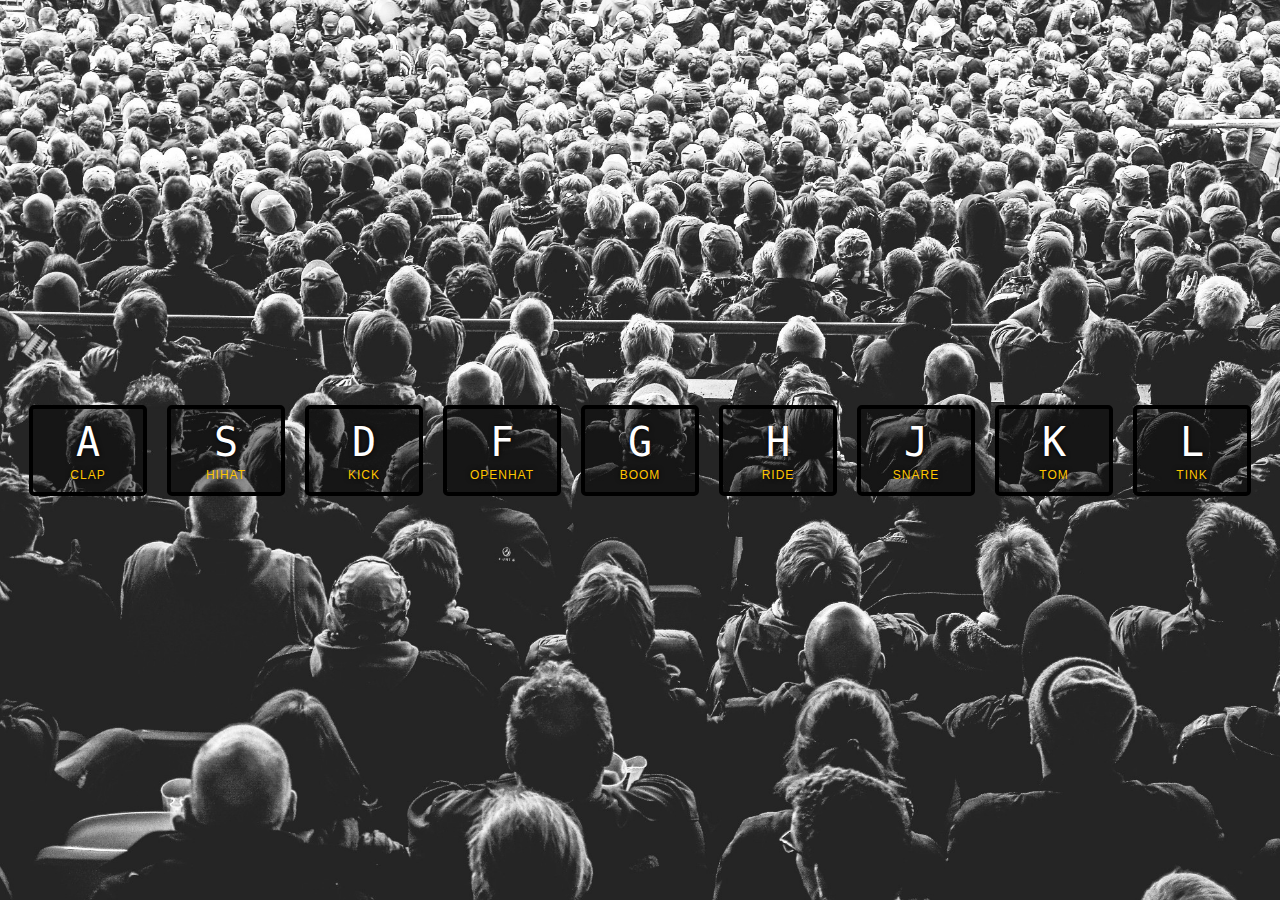
<file: project2/index-FINISHED.html>
<!DOCTYPE html>
<html lang="en">
<head>
  <meta charset="UTF-8">
  <title>JS Drum Kit</title>
  <link rel="stylesheet" href="style.css">
</head>
<body>


  <div class="keys">
    <div data-key="65" class="key">
      <kbd>A</kbd>
      <span class="sound">clap</span>
    </div>
    <div data-key="83" class="key">
      <kbd>S</kbd>
      <span class="sound">hihat</span>
    </div>
    <div data-key="68" class="key">
      <kbd>D</kbd>
      <span class="sound">kick</span>
    </div>
    <div data-key="70" class="key">
      <kbd>F</kbd>
      <span class="sound">openhat</span>
    </div>
    <div data-key="71" class="key">
      <kbd>G</kbd>
      <span class="sound">boom</span>
    </div>
    <div data-key="72" class="key">
      <kbd>H</kbd>
      <span class="sound">ride</span>
    </div>
    <div data-key="74" class="key">
      <kbd>J</kbd>
      <span class="sound">snare</span>
    </div>
    <div data-key="75" class="key">
      <kbd>K</kbd>
      <span class="sound">tom</span>
    </div>
    <div data-key="76" class="key">
      <kbd>L</kbd>
      <span class="sound">tink</span>
    </div>
  </div>

  <audio data-key="65" src="sounds/clap.wav"></audio>
  <audio data-key="83" src="sounds/hihat.wav"></audio>
  <audio data-key="68" src="sounds/kick.wav"></audio>
  <audio data-key="70" src="sounds/openhat.wav"></audio>
  <audio data-key="71" src="sounds/boom.wav"></audio>
  <audio data-key="72" src="sounds/ride.wav"></audio>
  <audio data-key="74" src="sounds/snare.wav"></audio>
  <audio data-key="75" src="sounds/tom.wav"></audio>
  <audio data-key="76" src="sounds/tink.wav"></audio>

<script>
  function removeTransition(e) {
    if (e.propertyName !== 'transform') return;
    e.target.classList.remove('playing');
  }

  function playSound(e) {
    const audio = document.querySelector(`audio[data-key="${e.keyCode}"]`);
    const key = document.querySelector(`div[data-key="${e.keyCode}"]`);
    if (!audio) return;

    key.classList.add('playing');
    audio.currentTime = 0;
    audio.play();
  }

  const keys = Array.from(document.querySelectorAll('.key'));
  keys.forEach(key => key.addEventListener('transitionend', removeTransition));
  window.addEventListener('keydown', playSound);
</script>


</body>
</html>
</file>
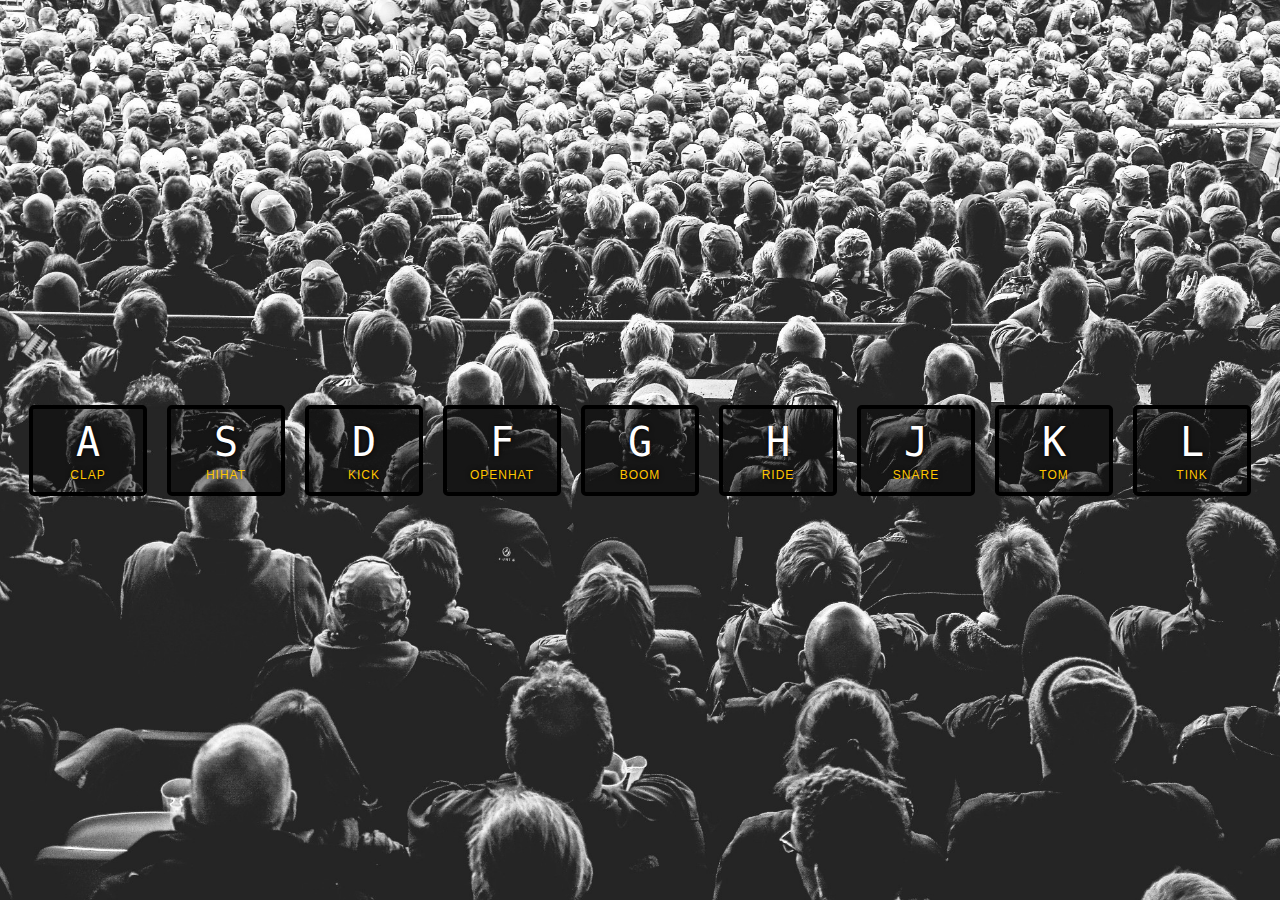
<file: project2/index-START.html>
<!DOCTYPE html>
<html lang="en">
<head>
  <meta charset="UTF-8">
  <title>JS Drum Kit</title>
  <link rel="stylesheet" href="style.css">
</head>
<body>


  <div class="keys">
    <div data-key="65" class="key">
      <kbd>A</kbd>
      <span class="sound">clap</span>
    </div>
    <div data-key="83" class="key">
      <kbd>S</kbd>
      <span class="sound">hihat</span>
    </div>
    <div data-key="68" class="key">
      <kbd>D</kbd>
      <span class="sound">kick</span>
    </div>
    <div data-key="70" class="key">
      <kbd>F</kbd>
      <span class="sound">openhat</span>
    </div>
    <div data-key="71" class="key">
      <kbd>G</kbd>
      <span class="sound">boom</span>
    </div>
    <div data-key="72" class="key">
      <kbd>H</kbd>
      <span class="sound">ride</span>
    </div>
    <div data-key="74" class="key">
      <kbd>J</kbd>
      <span class="sound">snare</span>
    </div>
    <div data-key="75" class="key">
      <kbd>K</kbd>
      <span class="sound">tom</span>
    </div>
    <div data-key="76" class="key">
      <kbd>L</kbd>
      <span class="sound">tink</span>
    </div>
  </div>

  <audio data-key="65" src="sounds/clap.wav"></audio>
  <audio data-key="83" src="sounds/hihat.wav"></audio>
  <audio data-key="68" src="sounds/kick.wav"></audio>
  <audio data-key="70" src="sounds/openhat.wav"></audio>
  <audio data-key="71" src="sounds/boom.wav"></audio>
  <audio data-key="72" src="sounds/ride.wav"></audio>
  <audio data-key="74" src="sounds/snare.wav"></audio>
  <audio data-key="75" src="sounds/tom.wav"></audio>
  <audio data-key="76" src="sounds/tink.wav"></audio>

<script>

</script>


</body>
</html>
</file>
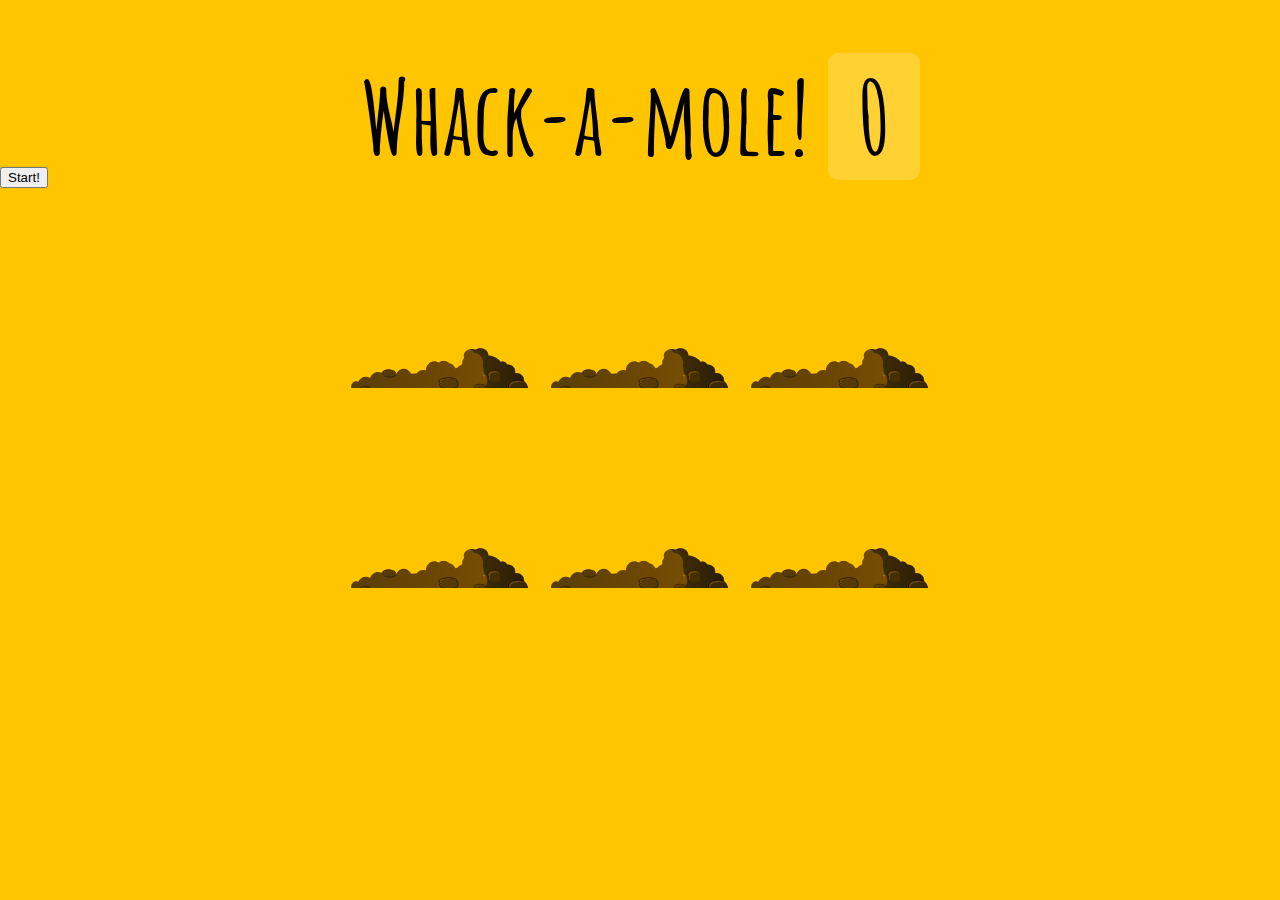
<file: project3/index-FINISHED.html>
<!DOCTYPE html>
<html lang="en">
<head>
  <meta charset="UTF-8">
  <title>Whack A Mole!</title>
  <link href='https://fonts.googleapis.com/css?family=Amatic+SC:400,700' rel='stylesheet' type='text/css'>
  <link rel="stylesheet" href="style.css">
</head>
<body>

  <h1>Whack-a-mole! <span class="score">0</span></h1>
  <button onClick="startGame()">Start!</button>

  <div class="game">
    <div class="hole hole1">
      <div class="mole"></div>
    </div>
    <div class="hole hole2">
      <div class="mole"></div>
    </div>
    <div class="hole hole3">
      <div class="mole"></div>
    </div>
    <div class="hole hole4">
      <div class="mole"></div>
    </div>
    <div class="hole hole5">
      <div class="mole"></div>
    </div>
    <div class="hole hole6">
      <div class="mole"></div>
    </div>
  </div>

<script>
  const holes = document.querySelectorAll('.hole');
  const scoreBoard = document.querySelector('.score');
  const moles = document.querySelectorAll('.mole');
  let lastHole;
  let timeUp = false;
  let score = 0;

  function randomTime(min, max) {
    return Math.round(Math.random() * (max - min) + min);
  }

  function randomHole(holes) {
    const idx = Math.floor(Math.random() * holes.length);
    const hole = holes[idx];
    if (hole === lastHole) {
      console.log('Ah nah thats the same one bud');
      return randomHole(holes);
    }
    lastHole = hole;
    return hole;
  }

  function peep() {
    const time = randomTime(200, 1000);
    const hole = randomHole(holes);
    hole.classList.add('up');
    setTimeout(() => {
      hole.classList.remove('up');
      if (!timeUp) peep();
    }, time);
  }

  function startGame() {
    scoreBoard.textContent = 0;
    timeUp = false;
    score = 0;
    peep();
    setTimeout(() => timeUp = true, 10000)
  }

  function bonk(e) {
    if(!e.isTrusted) return; // cheater!
    score++;
    this.parentNode.classList.remove('up');
    scoreBoard.textContent = score;
  }

  moles.forEach(mole => mole.addEventListener('click', bonk));

</script>
</body>
</html>
</file>
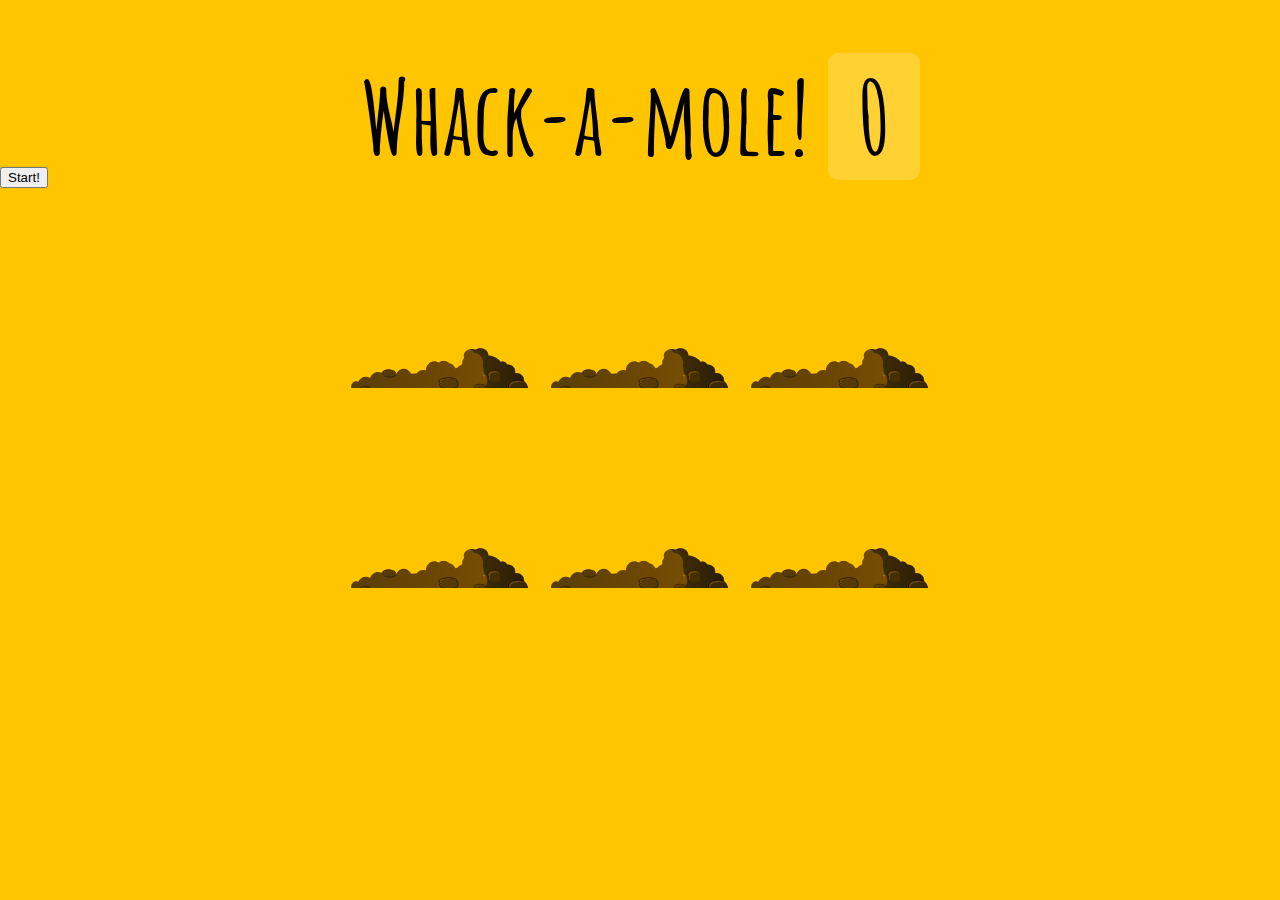
<file: project3/index-START.html>
<!DOCTYPE html>
<html lang="en">
<head>
  <meta charset="UTF-8">
  <title>Whack A Mole!</title>
  <link href='https://fonts.googleapis.com/css?family=Amatic+SC:400,700' rel='stylesheet' type='text/css'>
  <link rel="stylesheet" href="style.css">
</head>
<body>

  <h1>Whack-a-mole! <span class="score">0</span></h1>
  <button onClick="startGame()">Start!</button>

  <div class="game">
    <div class="hole hole1">
      <div class="mole"></div>
    </div>
    <div class="hole hole2">
      <div class="mole"></div>
    </div>
    <div class="hole hole3">
      <div class="mole"></div>
    </div>
    <div class="hole hole4">
      <div class="mole"></div>
    </div>
    <div class="hole hole5">
      <div class="mole"></div>
    </div>
    <div class="hole hole6">
      <div class="mole"></div>
    </div>
  </div>

<script>
  const holes = document.querySelectorAll('.hole');
  const scoreBoard = document.querySelector('.score');
  const moles = document.querySelectorAll('.mole');

</script>
</body>
</html>
</file>
<file: project2/style.css>
html {
  font-size: 10px;
  background: url('./background.jpg') bottom center;
  background-size: cover;
}

body,html {
  margin: 0;
  padding: 0;
  font-family: sans-serif;
}

.keys {
  display: flex;
  flex: 1;
  min-height: 100vh;
  align-items: center;
  justify-content: center;
}

.key {
  border: .4rem solid black;
  border-radius: .5rem;
  margin: 1rem;
  font-size: 1.5rem;
  padding: 1rem .5rem;
  transition: all .07s ease;
  width: 10rem;
  text-align: center;
  color: white;
  background: rgba(0,0,0,0.4);
  text-shadow: 0 0 .5rem black;
}

.playing {
  transform: scale(1.1);
  border-color: #ffc600;
  box-shadow: 0 0 1rem #ffc600;
}

kbd {
  display: block;
  font-size: 4rem;
}

.sound {
  font-size: 1.2rem;
  text-transform: uppercase;
  letter-spacing: .1rem;
  color: #ffc600;
}
</file>
<file: project3/style.css>
html {
  box-sizing: border-box;
  font-size: 10px;
  background: #ffc600;
}

*, *:before, *:after {
  box-sizing: inherit;
}

body {
  padding: 0;
  margin: 0;
  font-family: 'Amatic SC', cursive;
}

h1 {
  text-align: center;
  font-size: 10rem;
  line-height: 1;
  margin-bottom: 0;
}

.score {
  background: rgba(255,255,255,0.2);
  padding: 0 3rem;
  line-height: 1;
  border-radius: 1rem;
}

.game {
  width: 600px;
  height: 400px;
  display: flex;
  flex-wrap: wrap;
  margin: 0 auto;
}

.hole {
  flex: 1 0 33.33%;
  overflow: hidden;
  position: relative;
}

.hole:after {
  display: block;
  background: url(dirt.svg) bottom center no-repeat;
  background-size: contain;
  content: '';
  width: 100%;
  height:70px;
  position: absolute;
  z-index: 2;
  bottom: -30px;
}

.mole {
  background: url('mole.svg') bottom center no-repeat;
  background-size: 60%;
  position: absolute;
  top: 100%;
  width: 100%;
  height: 100%;
  transition:all 0.4s;
}

.hole.up .mole {
  top: 0;
}
</file>
